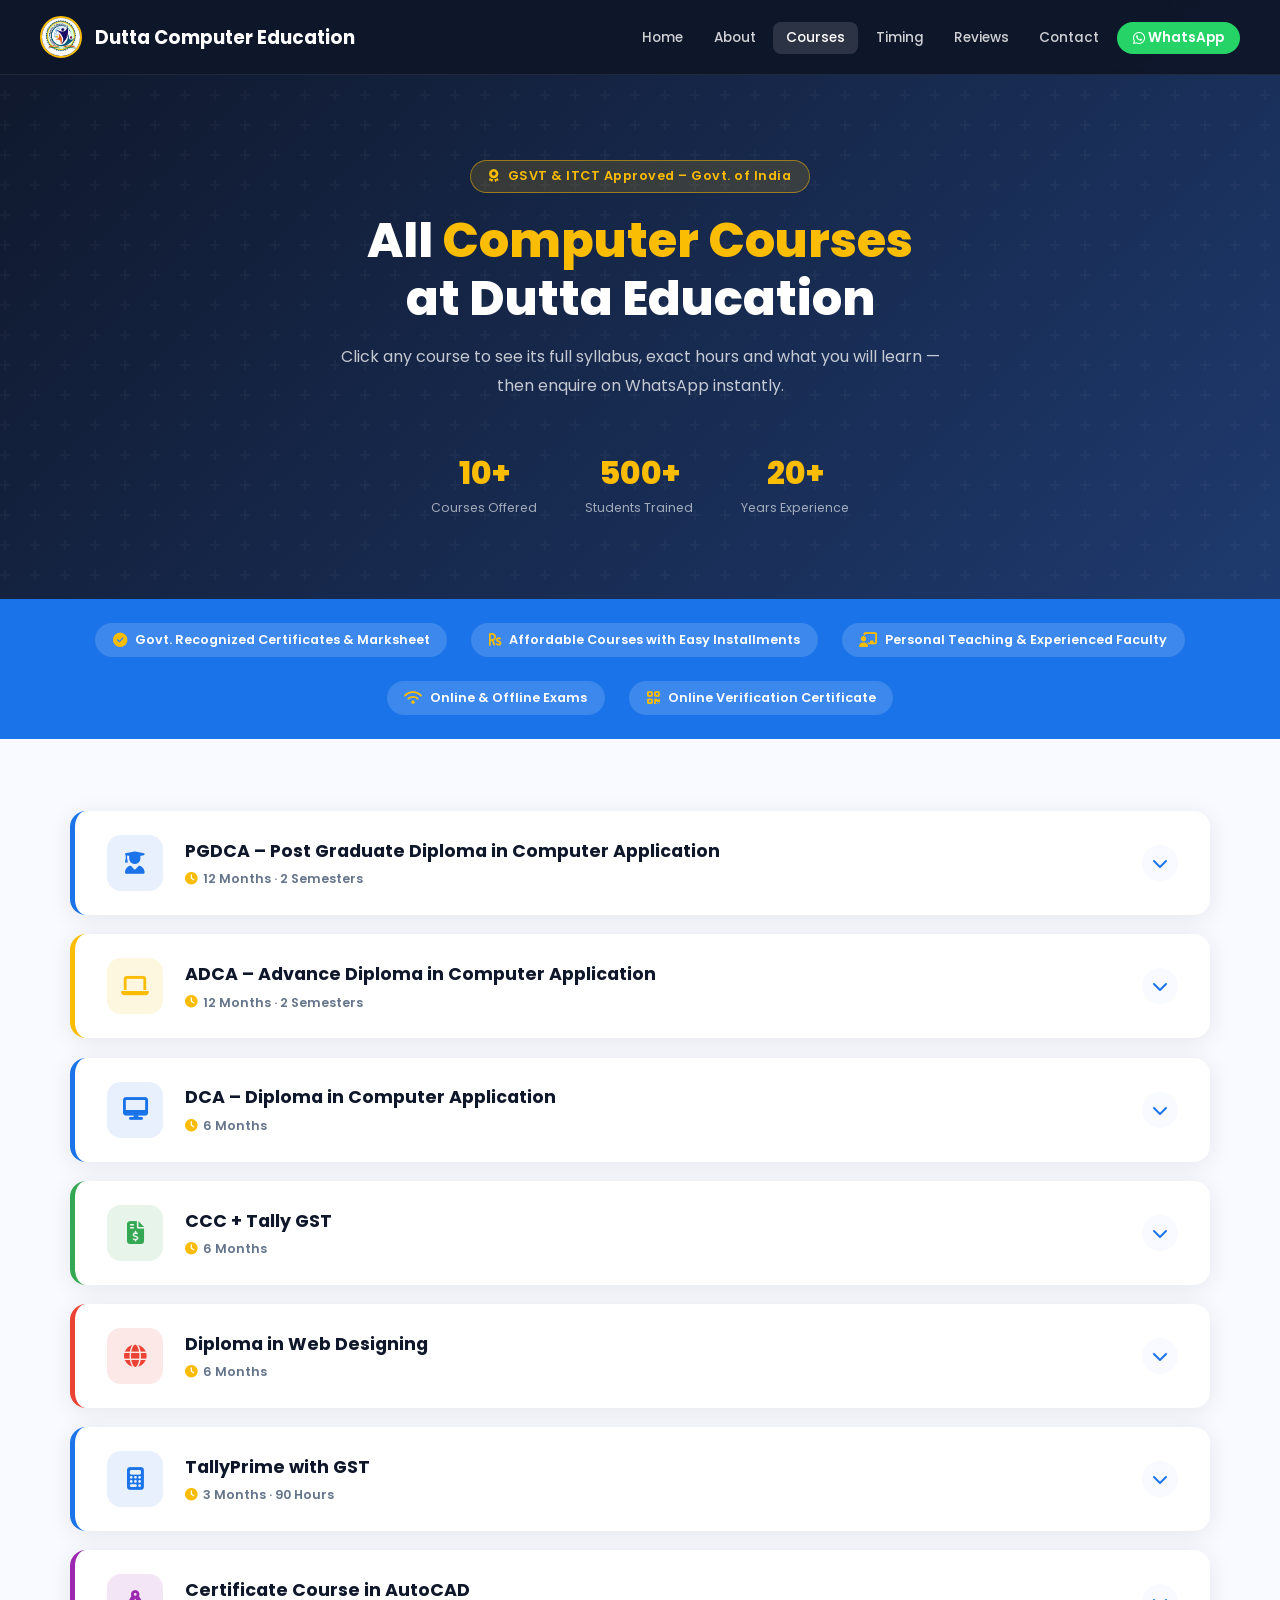
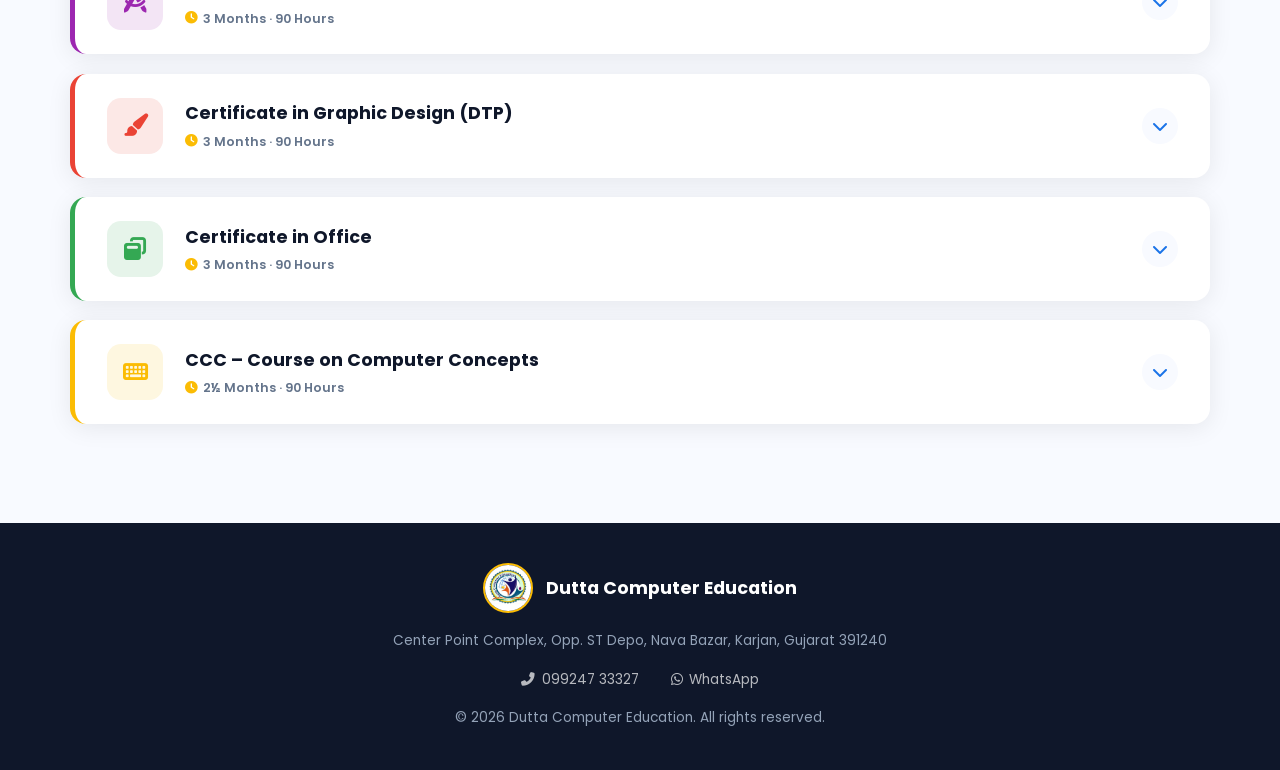
<file: courses.html>
<!DOCTYPE html>
<html lang="en">
<head>
  <meta charset="UTF-8" />
  <meta name="viewport" content="width=device-width, initial-scale=1.0"/>
  <title>Our Courses | Dutta Computer Education – Karjan</title>
  <meta name="description" content="Explore all computer courses at Dutta Computer Education – DCA, PGDCA, ADCA, TallyPrime, Web Designing, AutoCAD, and more. Karjan, Gujarat."/>
  <link rel="stylesheet" href="styles.css" />
  <link href="https://fonts.googleapis.com/css2?family=Poppins:wght@300;400;500;600;700;800&display=swap" rel="stylesheet"/>
  <link rel="stylesheet" href="https://cdnjs.cloudflare.com/ajax/libs/font-awesome/6.5.0/css/all.min.css"/>
  <style>
    /* PAGE HERO */
    .courses-hero {
      padding: 10rem 2.5rem 5rem;
      background: linear-gradient(135deg, var(--dark) 0%, #1e3a6e 100%);
      text-align: center;
      color: #fff;
      position: relative;
      overflow: hidden;
    }
    .courses-hero::before {
      content: '';
      position: absolute; inset: 0;
      background: url("data:image/svg+xml,%3Csvg width='60' height='60' viewBox='0 0 60 60' xmlns='http://www.w3.org/2000/svg'%3E%3Cg fill='none' fill-rule='evenodd'%3E%3Cg fill='%23ffffff' fill-opacity='0.03'%3E%3Cpath d='M36 34v-4h-2v4h-4v2h4v4h2v-4h4v-2h-4zm0-30V0h-2v4h-4v2h4v4h2V6h4V4h-4zM6 34v-4H4v4H0v2h4v4h2v-4h4v-2H6zM6 4V0H4v4H0v2h4v4h2V6h4V4H6z'/%3E%3C/g%3E%3C/g%3E%3C/svg%3E");
    }
    .courses-hero .hero-badge {
      display: inline-flex; align-items: center; gap: 0.5rem;
      background: rgba(251,188,4,0.15); border: 1px solid rgba(251,188,4,0.5);
      color: var(--accent); padding: 0.4rem 1.1rem; border-radius: 50px;
      font-size: 0.8rem; font-weight: 600; margin-bottom: 1.2rem;
    }
    .courses-hero h1 { font-size: 3rem; font-weight: 800; margin-bottom: 1rem; line-height: 1.2; }
    .courses-hero h1 span { color: var(--accent); }
    .courses-hero p { color: rgba(255,255,255,0.75); max-width: 600px; margin: 0 auto; line-height: 1.8; font-size: 1rem; }
    .hero-stats-row { display: flex; justify-content: center; gap: 3rem; margin-top: 3rem; flex-wrap: wrap; }
    .hero-stat span { font-size: 2rem; font-weight: 800; color: var(--accent); display: block; }
    .hero-stat p { font-size: 0.78rem; color: rgba(255,255,255,0.6); }

    /* INSTITUTE HIGHLIGHTS BAR */
    .highlights-bar {
      background: var(--primary);
      padding: 1.5rem 1.5rem;
    }
    .highlights-bar .container {
      display: flex; gap: 1.5rem; flex-wrap: wrap; justify-content: center;
    }
    .hl-pill {
      display: flex; align-items: center; gap: 0.5rem;
      background: rgba(255,255,255,0.15);
      padding: 0.5rem 1.1rem;
      border-radius: 50px;
      color: #fff;
      font-size: 0.8rem;
      font-weight: 600;
    }
    .hl-pill i { color: var(--accent); font-size: 0.9rem; }

    /* COURSES SECTION */
    .all-courses-section { padding: 4.5rem 1.5rem 5rem; background: var(--light); }

    /* ACCORDION CARD */
    .acc-card {
      background: #fff;
      border-radius: var(--radius);
      box-shadow: var(--shadow);
      margin-bottom: 1.2rem;
      overflow: hidden;
      transition: box-shadow 0.3s;
      border-left: 5px solid var(--primary);
    }
    .acc-card:hover { box-shadow: var(--shadow-hover); }

    /* CARD HEADER */
    .acc-header {
      display: flex;
      align-items: center;
      gap: 1.4rem;
      padding: 1.5rem 2rem;
      cursor: pointer;
      user-select: none;
    }
    .acc-icon {
      width: 56px; height: 56px; border-radius: 14px;
      display: flex; align-items: center; justify-content: center;
      flex-shrink: 0;
    }
    .acc-icon i { font-size: 1.4rem; }
    .acc-title { flex-grow: 1; }
    .acc-title h3 { font-size: 1.1rem; font-weight: 700; color: var(--dark); margin-bottom: 0.4rem; }
    .acc-meta { display: flex; gap: 1.2rem; flex-wrap: wrap; }
    .acc-meta span { font-size: 0.78rem; font-weight: 600; display: flex; align-items: center; gap: 0.35rem; color: var(--muted); }
    .acc-meta i { color: var(--accent); }
    .acc-badge {
      background: rgba(26,115,232,0.1); color: var(--primary);
      padding: 0.35rem 1rem; border-radius: 50px;
      font-size: 0.8rem; font-weight: 700; white-space: nowrap; flex-shrink: 0;
    }
    .acc-toggle {
      width: 36px; height: 36px; border-radius: 50%;
      background: var(--light); display: flex; align-items: center; justify-content: center;
      flex-shrink: 0; transition: all 0.3s;
    }
    .acc-toggle i { transition: transform 0.35s; color: var(--primary); }
    .acc-card.open .acc-toggle { background: var(--primary); }
    .acc-card.open .acc-toggle i { transform: rotate(180deg); color: #fff; }

    /* CARD BODY */
    .acc-body { max-height: 0; overflow: hidden; transition: max-height 0.5s cubic-bezier(0.4, 0, 0.2, 1); }
    .acc-body-inner { padding: 0 2rem 2rem; border-top: 1px solid #f0f4ff; }

    /* BODY GRID */
    .acc-body-grid { display: grid; grid-template-columns: 1fr 1fr; gap: 2rem; margin-top: 1.5rem; }
    .acc-col h4 { font-size: 0.78rem; font-weight: 700; text-transform: uppercase; letter-spacing: 1px; color: var(--primary); margin-bottom: 0.9rem; }
    .syllabus-list { list-style: none; }
    .syllabus-list li { font-size: 0.87rem; color: var(--text); margin-bottom: 0.55rem; display: flex; align-items: flex-start; gap: 0.6rem; line-height: 1.5; }
    .syllabus-list li i { color: #34a853; font-size: 0.62rem; margin-top: 0.38rem; flex-shrink: 0; }

    /* HIGHLIGHT PILLS */
    .acc-highlights { display: flex; flex-wrap: wrap; gap: 0.6rem; margin-top: 1.2rem; }
    .highlight-pill {
      background: #f0f4ff; color: var(--primary);
      font-size: 0.74rem; font-weight: 600;
      padding: 0.3rem 0.85rem; border-radius: 50px;
      display: flex; align-items: center; gap: 0.4rem;
    }
    .highlight-pill.green { background: #e6f4ea; color: #2e7d32; }
    .highlight-pill.yellow { background: #fff8e1; color: #b8860b; }

    /* CTA ROW */
    .acc-cta { margin-top: 1.5rem; display: flex; gap: 1rem; flex-wrap: wrap; align-items: center; border-top: 1px solid #f0f4ff; padding-top: 1.2rem; }
    .cert-tag { background: #e6f4ea; color: #2e7d32; font-size: 0.78rem; font-weight: 600; padding: 0.4rem 1rem; border-radius: 50px; display: inline-flex; align-items: center; gap: 0.4rem; }

    /* RESPONSIVE */
    @media (max-width: 768px) {
      .courses-hero h1 { font-size: 2.1rem; }
      .hero-stats-row { gap: 1.5rem; }
      .acc-header { padding: 1.1rem; gap: 0.9rem; }
      .acc-body-inner { padding: 0 1rem 1.5rem; }
      .acc-body-grid { grid-template-columns: 1fr; gap: 1rem; }
      .acc-badge { display: none; }
    }
  </style>
</head>
<body>

  <!-- NAVBAR -->
  <nav class="navbar scrolled" id="navbar">
    <a href="index.html" class="nav-brand">
      <img src="assets/logo.jpg" alt="DCE Logo" class="brand-logo">
      <span>Dutta Computer Education</span>
    </a>
    <ul class="nav-links" id="navLinks">
      <li><a href="index.html">Home</a></li>
      <li><a href="index.html#about">About</a></li>
      <li><a href="courses.html" style="color:#fff; background:rgba(255,255,255,0.12); border-radius:8px;">Courses</a></li>
      <li><a href="index.html#timing">Timing</a></li>
      <li><a href="index.html#reviews">Reviews</a></li>
      <li><a href="index.html#contact">Contact</a></li>
      <li><a href="https://wa.me/919924733327" target="_blank" class="nav-whatsapp"><i class="fab fa-whatsapp"></i> WhatsApp</a></li>
    </ul>
    <div class="hamburger" id="hamburger"><i class="fas fa-bars"></i></div>
  </nav>

  <!-- HERO -->
  <section class="courses-hero">
    <div class="container" style="position:relative; z-index:1;">
      <div class="hero-badge"><i class="fas fa-award"></i> GSVT & ITCT Approved – Govt. of India</div>
      <h1>All <span>Computer Courses</span><br>at Dutta Education</h1>
      <p>Click any course to see its full syllabus, exact hours and what you will learn — then enquire on WhatsApp instantly.</p>
      <div class="hero-stats-row">
        <div class="hero-stat"><span>10+</span><p>Courses Offered</p></div>
        <div class="hero-stat"><span>500+</span><p>Students Trained</p></div>
        <div class="hero-stat"><span>20+</span><p>Years Experience</p></div>
      </div>
    </div>
  </section>

  <!-- INSTITUTE HIGHLIGHTS BAR -->
  <div class="highlights-bar">
    <div class="container">
      <div class="hl-pill"><i class="fas fa-check-circle"></i> Govt. Recognized Certificates & Marksheet</div>
      <div class="hl-pill"><i class="fas fa-rupee-sign"></i> Affordable Courses with Easy Installments</div>
      <div class="hl-pill"><i class="fas fa-chalkboard-teacher"></i> Personal Teaching & Experienced Faculty</div>
      <div class="hl-pill"><i class="fas fa-wifi"></i> Online & Offline Exams</div>
      <div class="hl-pill"><i class="fas fa-qrcode"></i> Online Verification Certificate</div>
    </div>
  </div>

  <!-- ALL COURSES (ACCORDION) -->
  <section class="all-courses-section">
    <div class="container">

      <!-- 1. PGDCA -->
      <div class="acc-card" id="card-pgdca" style="border-left-color:#1a73e8;">
        <div class="acc-header" onclick="toggleCard('card-pgdca')">
          <div class="acc-icon" style="background:#e8f0fe;"><i class="fas fa-user-graduate" style="color:#1a73e8;"></i></div>
          <div class="acc-title">
            <h3>PGDCA – Post Graduate Diploma in Computer Application</h3>
            <div class="acc-meta">
              <span><i class="fas fa-clock"></i> 12 Months · 2 Semesters</span>
            </div>
          </div>
          <div class="acc-toggle"><i class="fas fa-chevron-down"></i></div>
        </div>
        <div class="acc-body">
          <div class="acc-body-inner">
            <div class="acc-body-grid">
              <div class="acc-col">
                <h4>Semester I</h4>
                <ul class="syllabus-list">
                  <li><i class="fas fa-circle"></i> Computer Fundamentals</li>
                  <li><i class="fas fa-circle"></i> Introduction to Operating System</li>
                  <li><i class="fas fa-circle"></i> Accounting Package (TallyPrime)</li>
                  <li><i class="fas fa-circle"></i> Photoshop</li>
                  <li><i class="fas fa-circle"></i> Coral Draw</li>
                  <li><i class="fas fa-circle"></i> Internet</li>
                </ul>
              </div>
              <div class="acc-col">
                <h4>Semester II</h4>
                <ul class="syllabus-list">
                  <li><i class="fas fa-circle"></i> HTML, DHTML</li>
                  <li><i class="fas fa-circle"></i> C/C++ Programming</li>
                  <li><i class="fas fa-circle"></i> JavaScript</li>
                  <li><i class="fas fa-circle"></i> VBScript</li>
                  <li><i class="fas fa-circle"></i> PHP, MySQL, Ajax</li>
                  <li><i class="fas fa-circle"></i> Project Works</li>
                </ul>
              </div>
            </div>
            <div class="acc-highlights">
              <span class="highlight-pill green"><i class="fas fa-certificate"></i> Certificate Provided</span>
              <span class="highlight-pill yellow"><i class="fas fa-rupee-sign"></i> Easy Installment Option</span>
            </div>
            <div class="acc-cta">
              <a href="https://wa.me/919924733327?text=I am interested in PGDCA course. Please share details." target="_blank" class="btn btn-whatsapp"><i class="fab fa-whatsapp"></i> Enquire on WhatsApp</a>
            </div>
          </div>
        </div>
      </div>

      <!-- 2. ADCA -->
      <div class="acc-card" id="card-adca" style="border-left-color:#fbbc04;">
        <div class="acc-header" onclick="toggleCard('card-adca')">
          <div class="acc-icon" style="background:#fef7e0;"><i class="fas fa-laptop" style="color:#fbbc04;"></i></div>
          <div class="acc-title">
            <h3>ADCA – Advance Diploma in Computer Application</h3>
            <div class="acc-meta">
              <span><i class="fas fa-clock"></i> 12 Months · 2 Semesters</span>
            </div>
          </div>
          <div class="acc-toggle"><i class="fas fa-chevron-down"></i></div>
        </div>
        <div class="acc-body">
          <div class="acc-body-inner">
            <div class="acc-body-grid">
              <div class="acc-col">
                <h4>Semester I</h4>
                <ul class="syllabus-list">
                  <li><i class="fas fa-circle"></i> Computer Fundamentals</li>
                  <li><i class="fas fa-circle"></i> Introduction to OS &amp; Shortcuts</li>
                  <li><i class="fas fa-circle"></i> Gujarati &amp; English Typing</li>
                  <li><i class="fas fa-circle"></i> Office (Word, Advance Excel, PowerPoint)</li>
                  <li><i class="fas fa-circle"></i> Accounting Package Inventory</li>
                  <li><i class="fas fa-circle"></i> Tax Deducted at Source (TDS)</li>
                  <li><i class="fas fa-circle"></i> Goods &amp; Service Tax (GST)</li>
                  <li><i class="fas fa-circle"></i> Dealer Excise, TCS, Payroll</li>
                  <li><i class="fas fa-circle"></i> Important Features in TallyPrime</li>
                </ul>
              </div>
              <div class="acc-col">
                <h4>Semester II</h4>
                <ul class="syllabus-list">
                  <li><i class="fas fa-circle"></i> C Programming</li>
                  <li><i class="fas fa-circle"></i> C++ Programming</li>
                  <li><i class="fas fa-circle"></i> HTML</li>
                  <li><i class="fas fa-circle"></i> JavaScript</li>
                  <li><i class="fas fa-circle"></i> PHP</li>
                  <li><i class="fas fa-circle"></i> MySQL</li>
                  <li><i class="fas fa-circle"></i> Project Works</li>
                </ul>
              </div>
            </div>
            <div class="acc-highlights">
              <span class="highlight-pill green"><i class="fas fa-certificate"></i> Certificate Provided</span>
              <span class="highlight-pill yellow"><i class="fas fa-rupee-sign"></i> Easy Installment Option</span>
            </div>
            <div class="acc-cta">
              <a href="https://wa.me/919924733327?text=I am interested in ADCA course. Please share details." target="_blank" class="btn btn-whatsapp"><i class="fab fa-whatsapp"></i> Enquire on WhatsApp</a>
            </div>
          </div>
        </div>
      </div>

      <!-- 3. DCA -->
      <div class="acc-card" id="card-dca" style="border-left-color:#1a73e8;">
        <div class="acc-header" onclick="toggleCard('card-dca')">
          <div class="acc-icon" style="background:#e8f0fe;"><i class="fas fa-desktop" style="color:#1a73e8;"></i></div>
          <div class="acc-title">
            <h3>DCA – Diploma in Computer Application</h3>
            <div class="acc-meta">
              <span><i class="fas fa-clock"></i> 6 Months</span>
            </div>
          </div>
          <div class="acc-toggle"><i class="fas fa-chevron-down"></i></div>
        </div>
        <div class="acc-body">
          <div class="acc-body-inner">
            <div class="acc-body-grid">
              <div class="acc-col">
                <h4>Foundation Topics</h4>
                <ul class="syllabus-list">
                  <li><i class="fas fa-circle"></i> Computer Fundamentals</li>
                  <li><i class="fas fa-circle"></i> Introduction to Operating System</li>
                  <li><i class="fas fa-circle"></i> Gujarati &amp; English Typing</li>
                  <li><i class="fas fa-circle"></i> Office (Word, Excel, PowerPoint)</li>
                  <li><i class="fas fa-circle"></i> TallyPrime + GST</li>
                  <li><i class="fas fa-circle"></i> TDS, TCS Interest Calculation</li>
                </ul>
              </div>
              <div class="acc-col">
                <h4>Advanced Topics</h4>
                <ul class="syllabus-list">
                  <li><i class="fas fa-circle"></i> Price List, Payroll</li>
                  <li><i class="fas fa-circle"></i> Photoshop</li>
                  <li><i class="fas fa-circle"></i> Corel Draw</li>
                  <li><i class="fas fa-circle"></i> Basic Concept of Hardware Maintenance</li>
                  <li><i class="fas fa-circle"></i> Internet</li>
                </ul>
              </div>
            </div>
            <div class="acc-highlights">
              <span class="highlight-pill green"><i class="fas fa-certificate"></i> Certificate Provided</span>
              <span class="highlight-pill yellow"><i class="fas fa-rupee-sign"></i> Easy Installment Option</span>
            </div>
            <div class="acc-cta">
              <a href="https://wa.me/919924733327?text=I am interested in DCA course. Please share details." target="_blank" class="btn btn-whatsapp"><i class="fab fa-whatsapp"></i> Enquire on WhatsApp</a>
            </div>
          </div>
        </div>
      </div>

      <!-- 4. CCC + Tally GST -->
      <div class="acc-card" id="card-ccc-tally" style="border-left-color:#34a853;">
        <div class="acc-header" onclick="toggleCard('card-ccc-tally')">
          <div class="acc-icon" style="background:#e6f4ea;"><i class="fas fa-file-invoice-dollar" style="color:#34a853;"></i></div>
          <div class="acc-title">
            <h3>CCC + Tally GST</h3>
            <div class="acc-meta">
              <span><i class="fas fa-clock"></i> 6 Months</span>
            </div>
          </div>
          <div class="acc-toggle"><i class="fas fa-chevron-down"></i></div>
        </div>
        <div class="acc-body">
          <div class="acc-body-inner">
            <div class="acc-body-grid">
              <div class="acc-col">
                <h4>Office &amp; Basics</h4>
                <ul class="syllabus-list">
                  <li><i class="fas fa-circle"></i> Computer Fundamentals</li>
                  <li><i class="fas fa-circle"></i> Introduction to OS &amp; Shortcuts</li>
                  <li><i class="fas fa-circle"></i> Gujarati &amp; English Typing</li>
                  <li><i class="fas fa-circle"></i> Office (Word, Advance Excel, PowerPoint)</li>
                  <li><i class="fas fa-circle"></i> Accounting Package Inventory</li>
                </ul>
              </div>
              <div class="acc-col">
                <h4>Tally &amp; Taxation</h4>
                <ul class="syllabus-list">
                  <li><i class="fas fa-circle"></i> Tax Deducted at Source (TDS)</li>
                  <li><i class="fas fa-circle"></i> Goods &amp; Service Tax (GST)</li>
                  <li><i class="fas fa-circle"></i> Dealer Excise</li>
                  <li><i class="fas fa-circle"></i> TCS, Payroll, Price List</li>
                  <li><i class="fas fa-circle"></i> Interest Calculation</li>
                  <li><i class="fas fa-circle"></i> Important Features in TallyPrime</li>
                </ul>
              </div>
            </div>
            <div class="acc-highlights">
              <span class="highlight-pill green"><i class="fas fa-briefcase"></i> 100% Placement Assistance</span>
              <span class="highlight-pill green"><i class="fas fa-certificate"></i> Certificate Provided</span>
              <span class="highlight-pill yellow"><i class="fas fa-rupee-sign"></i> Easy Installment Option</span>
            </div>
            <div class="acc-cta">
              <a href="https://wa.me/919924733327?text=I am interested in CCC+Tally GST course. Please share details." target="_blank" class="btn btn-whatsapp"><i class="fab fa-whatsapp"></i> Enquire on WhatsApp</a>
            </div>
          </div>
        </div>
      </div>

      <!-- 5. Web Designing -->
      <div class="acc-card" id="card-web" style="border-left-color:#ea4335;">
        <div class="acc-header" onclick="toggleCard('card-web')">
          <div class="acc-icon" style="background:#fce8e6;"><i class="fas fa-globe" style="color:#ea4335;"></i></div>
          <div class="acc-title">
            <h3>Diploma in Web Designing</h3>
            <div class="acc-meta">
              <span><i class="fas fa-clock"></i> 6 Months</span>
            </div>
          </div>
          <div class="acc-toggle"><i class="fas fa-chevron-down"></i></div>
        </div>
        <div class="acc-body">
          <div class="acc-body-inner">
            <div class="acc-body-grid">
              <div class="acc-col">
                <h4>Foundation &amp; Frontend</h4>
                <ul class="syllabus-list">
                  <li><i class="fas fa-circle"></i> Computer Fundamentals</li>
                  <li><i class="fas fa-circle"></i> Introduction to Operating System</li>
                  <li><i class="fas fa-circle"></i> HTML, CSS</li>
                  <li><i class="fas fa-circle"></i> JavaScript</li>
                  <li><i class="fas fa-circle"></i> Bootstrap</li>
                </ul>
              </div>
              <div class="acc-col">
                <h4>Backend &amp; Projects</h4>
                <ul class="syllabus-list">
                  <li><i class="fas fa-circle"></i> PHP</li>
                  <li><i class="fas fa-circle"></i> MySQL</li>
                  <li><i class="fas fa-circle"></i> Ajax</li>
                  <li><i class="fas fa-circle"></i> Real-World Project Works</li>
                </ul>
              </div>
            </div>
            <div class="acc-highlights">
              <span class="highlight-pill green"><i class="fas fa-certificate"></i> Certificate Provided</span>
              <span class="highlight-pill yellow"><i class="fas fa-rupee-sign"></i> Easy Installment Option</span>
            </div>
            <div class="acc-cta">
              <a href="https://wa.me/919924733327?text=I am interested in Web Designing course. Please share details." target="_blank" class="btn btn-whatsapp"><i class="fab fa-whatsapp"></i> Enquire on WhatsApp</a>
            </div>
          </div>
        </div>
      </div>

      <!-- 6. TallyPrime with GST -->
      <div class="acc-card" id="card-tally" style="border-left-color:#1a73e8;">
        <div class="acc-header" onclick="toggleCard('card-tally')">
          <div class="acc-icon" style="background:#e8f0fe;"><i class="fas fa-calculator" style="color:#1a73e8;"></i></div>
          <div class="acc-title">
            <h3>TallyPrime with GST</h3>
            <div class="acc-meta">
              <span><i class="fas fa-clock"></i> 3 Months · 90 Hours</span>
            </div>
          </div>
          <div class="acc-toggle"><i class="fas fa-chevron-down"></i></div>
        </div>
        <div class="acc-body">
          <div class="acc-body-inner">
            <div class="acc-body-grid">
              <div class="acc-col">
                <h4>Core Accounting</h4>
                <ul class="syllabus-list">
                  <li><i class="fas fa-circle"></i> Basics of Accounting</li>
                  <li><i class="fas fa-circle"></i> Introduction to Tally</li>
                  <li><i class="fas fa-circle"></i> Creation &amp; Customization of Company</li>
                  <li><i class="fas fa-circle"></i> Accounting Master &amp; Inventory Control</li>
                  <li><i class="fas fa-circle"></i> Voucher Entry</li>
                </ul>
              </div>
              <div class="acc-col">
                <h4>Taxation &amp; Reports</h4>
                <ul class="syllabus-list">
                  <li><i class="fas fa-circle"></i> TDS, TCS Interest Calculation</li>
                  <li><i class="fas fa-circle"></i> Price List, GST</li>
                  <li><i class="fas fa-circle"></i> Financial &amp; Trading Reports</li>
                  <li><i class="fas fa-circle"></i> Manufacturing &amp; MIS Reporting</li>
                </ul>
              </div>
            </div>
            <div class="acc-highlights">
              <span class="highlight-pill green"><i class="fas fa-certificate"></i> Certificate Provided</span>
              <span class="highlight-pill"><i class="fas fa-star"></i> Best Knowledge of Accounting</span>
              <span class="highlight-pill yellow"><i class="fas fa-rupee-sign"></i> Easy Installment Option</span>
            </div>
            <div class="acc-cta">
              <a href="https://wa.me/919924733327?text=I am interested in TallyPrime with GST course. Please share details." target="_blank" class="btn btn-whatsapp"><i class="fab fa-whatsapp"></i> Enquire on WhatsApp</a>
            </div>
          </div>
        </div>
      </div>

      <!-- 7. AutoCAD -->
      <div class="acc-card" id="card-cad" style="border-left-color:#9c27b0;">
        <div class="acc-header" onclick="toggleCard('card-cad')">
          <div class="acc-icon" style="background:#f3e5f5;"><i class="fas fa-drafting-compass" style="color:#9c27b0;"></i></div>
          <div class="acc-title">
            <h3>Certificate Course in AutoCAD</h3>
            <div class="acc-meta">
              <span><i class="fas fa-clock"></i> 3 Months · 90 Hours</span>
            </div>
          </div>
          <div class="acc-toggle"><i class="fas fa-chevron-down"></i></div>
        </div>
        <div class="acc-body">
          <div class="acc-body-inner">
            <div class="acc-body-grid">
              <div class="acc-col">
                <h4>Syllabus</h4>
                <ul class="syllabus-list">
                  <li><i class="fas fa-circle"></i> Introduction to CAD</li>
                  <li><i class="fas fa-circle"></i> Draw and Modify Commands</li>
                  <li><i class="fas fa-circle"></i> Text Command, Layers, Blocks</li>
                  <li><i class="fas fa-circle"></i> Isometric Views</li>
                  <li><i class="fas fa-circle"></i> Introduction to 3D Interface</li>
                  <li><i class="fas fa-circle"></i> Project Work</li>
                </ul>
              </div>
              <div class="acc-col">
                <h4>Who Is This For?</h4>
                <ul class="syllabus-list">
                  <li><i class="fas fa-circle"></i> Civil Engineers &amp; Architects</li>
                  <li><i class="fas fa-circle"></i> Mechanical / Electrical Designers</li>
                  <li><i class="fas fa-circle"></i> Anyone in Construction or Technical Drawing</li>
                </ul>
              </div>
            </div>
            <div class="acc-highlights">
              <span class="highlight-pill green"><i class="fas fa-certificate"></i> Certificate Provided</span>
              <span class="highlight-pill yellow"><i class="fas fa-rupee-sign"></i> Easy Installment Option</span>
            </div>
            <div class="acc-cta">
              <a href="https://wa.me/919924733327?text=I am interested in AutoCAD course. Please share details." target="_blank" class="btn btn-whatsapp"><i class="fab fa-whatsapp"></i> Enquire on WhatsApp</a>
            </div>
          </div>
        </div>
      </div>

      <!-- 8. Graphic Design (DTP) -->
      <div class="acc-card" id="card-dtp" style="border-left-color:#ea4335;">
        <div class="acc-header" onclick="toggleCard('card-dtp')">
          <div class="acc-icon" style="background:#fce8e6;"><i class="fas fa-paint-brush" style="color:#ea4335;"></i></div>
          <div class="acc-title">
            <h3>Certificate in Graphic Design (DTP)</h3>
            <div class="acc-meta">
              <span><i class="fas fa-clock"></i> 3 Months · 90 Hours</span>
            </div>
          </div>
          <div class="acc-toggle"><i class="fas fa-chevron-down"></i></div>
        </div>
        <div class="acc-body">
          <div class="acc-body-inner">
            <div class="acc-body-grid">
              <div class="acc-col">
                <h4>Syllabus</h4>
                <ul class="syllabus-list">
                  <li><i class="fas fa-circle"></i> Computer Fundamentals</li>
                  <li><i class="fas fa-circle"></i> Introduction to Operating System</li>
                  <li><i class="fas fa-circle"></i> Gujarati &amp; English Typing</li>
                  <li><i class="fas fa-circle"></i> Photoshop</li>
                  <li><i class="fas fa-circle"></i> Corel Draw</li>
                  <li><i class="fas fa-circle"></i> Internet</li>
                </ul>
              </div>
              <div class="acc-col">
                <h4>Design Projects</h4>
                <ul class="syllabus-list">
                  <li><i class="fas fa-circle"></i> Logo Design</li>
                  <li><i class="fas fa-circle"></i> Visiting Card Design</li>
                  <li><i class="fas fa-circle"></i> Banner Design</li>
                  <li><i class="fas fa-circle"></i> General Print Layouts</li>
                </ul>
              </div>
            </div>
            <div class="acc-highlights">
              <span class="highlight-pill green"><i class="fas fa-certificate"></i> Certificate Provided</span>
              <span class="highlight-pill yellow"><i class="fas fa-rupee-sign"></i> Easy Installment Option</span>
            </div>
            <div class="acc-cta">
              <a href="https://wa.me/919924733327?text=I am interested in Graphic Design DTP course. Please share details." target="_blank" class="btn btn-whatsapp"><i class="fab fa-whatsapp"></i> Enquire on WhatsApp</a>
            </div>
          </div>
        </div>
      </div>

      <!-- 9. Certificate in Office -->
      <div class="acc-card" id="card-office" style="border-left-color:#34a853;">
        <div class="acc-header" onclick="toggleCard('card-office')">
          <div class="acc-icon" style="background:#e6f4ea;"><i class="fas fa-window-restore" style="color:#34a853;"></i></div>
          <div class="acc-title">
            <h3>Certificate in Office</h3>
            <div class="acc-meta">
              <span><i class="fas fa-clock"></i> 3 Months · 90 Hours</span>
            </div>
          </div>
          <div class="acc-toggle"><i class="fas fa-chevron-down"></i></div>
        </div>
        <div class="acc-body">
          <div class="acc-body-inner">
            <div class="acc-body-grid">
              <div class="acc-col">
                <h4>Syllabus</h4>
                <ul class="syllabus-list">
                  <li><i class="fas fa-circle"></i> Computer Fundamentals</li>
                  <li><i class="fas fa-circle"></i> Introduction to Operating System</li>
                  <li><i class="fas fa-circle"></i> Gujarati &amp; English Typing</li>
                  <li><i class="fas fa-circle"></i> MS Word</li>
                  <li><i class="fas fa-circle"></i> MS Excel</li>
                  <li><i class="fas fa-circle"></i> MS PowerPoint</li>
                  <li><i class="fas fa-circle"></i> Introduction to Internet &amp; Multimedia</li>
                </ul>
              </div>
              <div class="acc-col">
                <h4>Ideal For</h4>
                <ul class="syllabus-list">
                  <li><i class="fas fa-circle"></i> Office Staff &amp; Data Entry Operators</li>
                  <li><i class="fas fa-circle"></i> Students Wanting Basic Computer Skills</li>
                  <li><i class="fas fa-circle"></i> Government Job Applicants</li>
                </ul>
              </div>
            </div>
            <div class="acc-highlights">
              <span class="highlight-pill green"><i class="fas fa-certificate"></i> Certificate Provided</span>
              <span class="highlight-pill yellow"><i class="fas fa-rupee-sign"></i> Easy Installment Option</span>
            </div>
            <div class="acc-cta">
              <a href="https://wa.me/919924733327?text=I am interested in Certificate in Office course. Please share details." target="_blank" class="btn btn-whatsapp"><i class="fab fa-whatsapp"></i> Enquire on WhatsApp</a>
            </div>
          </div>
        </div>
      </div>

      <!-- 10. CCC -->
      <div class="acc-card" id="card-ccc" style="border-left-color:#fbbc04;">
        <div class="acc-header" onclick="toggleCard('card-ccc')">
          <div class="acc-icon" style="background:#fef7e0;"><i class="fas fa-keyboard" style="color:#fbbc04;"></i></div>
          <div class="acc-title">
            <h3>CCC – Course on Computer Concepts</h3>
            <div class="acc-meta">
              <span><i class="fas fa-clock"></i> 2½ Months · 90 Hours</span>
            </div>
          </div>
          <div class="acc-toggle"><i class="fas fa-chevron-down"></i></div>
        </div>
        <div class="acc-body">
          <div class="acc-body-inner">
            <div class="acc-body-grid">
              <div class="acc-col">
                <h4>Syllabus</h4>
                <ul class="syllabus-list">
                  <li><i class="fas fa-circle"></i> Computer Fundamentals</li>
                  <li><i class="fas fa-circle"></i> Introduction to Operating System</li>
                  <li><i class="fas fa-circle"></i> Gujarati &amp; English Typing</li>
                  <li><i class="fas fa-circle"></i> Accessories &amp; Properties</li>
                  <li><i class="fas fa-circle"></i> Notepad, WordPad, Paint</li>
                  <li><i class="fas fa-circle"></i> MS Office Word 2016</li>
                  <li><i class="fas fa-circle"></i> MS Office Excel 2016</li>
                  <li><i class="fas fa-circle"></i> MS Office Power Point 2016</li>
                  <li><i class="fas fa-circle"></i> Introduction to Internet &amp; Data Entry</li>
                </ul>
              </div>
              <div class="acc-col">
                <h4>Recognition &amp; Benefits</h4>
                <ul class="syllabus-list">
                  <li><i class="fas fa-circle"></i> Govt. of India recognized (Gujarat &amp; Central Govt.)</li>
                  <li><i class="fas fa-circle"></i> Valid for all government recruitment exams</li>
                  <li><i class="fas fa-circle"></i> Online &amp; Offline Exam Available</li>
                  <li><i class="fas fa-circle"></i> Online Certificate Verification</li>
                </ul>
              </div>
            </div>
            <div class="acc-highlights">
              <span class="highlight-pill green"><i class="fas fa-flag"></i> All India Valid Certificate</span>
              <span class="highlight-pill"><i class="fas fa-check-circle"></i> Govt. of India Approved</span>
              <span class="highlight-pill yellow"><i class="fas fa-rupee-sign"></i> Easy Installment Option</span>
            </div>
            <div class="acc-cta">
              <a href="https://wa.me/919924733327?text=I am interested in CCC course. Please share details." target="_blank" class="btn btn-whatsapp"><i class="fab fa-whatsapp"></i> Enquire on WhatsApp</a>
            </div>
          </div>
        </div>
      </div>

    </div><!-- end container -->
  </section>

  <!-- FOOTER -->
  <footer class="footer">
    <div class="footer-inner">
      <div class="footer-brand">
        <img src="assets/logo.jpg" alt="DCE Logo" class="footer-logo">
        <span>Dutta Computer Education</span>
      </div>
      <p>Center Point Complex, Opp. ST Depo, Nava Bazar, Karjan, Gujarat 391240</p>
      <div class="footer-links">
        <a href="tel:09924733327"><i class="fas fa-phone-alt"></i> 099247 33327</a>
        <a href="https://wa.me/919924733327" target="_blank"><i class="fab fa-whatsapp"></i> WhatsApp</a>
      </div>
      <p style="color: #94a3b8; font-size: 0.85rem; margin-top: 1rem;">&copy; <span class="auto-year"></span> Dutta Computer Education. All rights reserved.</p>
    </div>
  </footer>

  <!-- Floating WhatsApp -->
  <a href="https://wa.me/919924733327" target="_blank" class="float-wa" title="Chat on WhatsApp">
    <i class="fab fa-whatsapp"></i>
  </a>

  <script>
    // Auto-update year
    document.querySelectorAll('.auto-year').forEach(el => {
      el.textContent = new Date().getFullYear();
    });

    // Hamburger
    document.getElementById('hamburger').addEventListener('click', () => {
      document.getElementById('navLinks').classList.toggle('open');
    });

    // Accordion — clicking a card expands it; clicking again or another closes it
    function toggleCard(id) {
      const card = document.getElementById(id);
      const body = card.querySelector('.acc-body');
      const isOpen = card.classList.contains('open');

      // Close all
      document.querySelectorAll('.acc-card').forEach(c => {
        c.classList.remove('open');
        c.querySelector('.acc-body').style.maxHeight = null;
      });

      // If was closed → open it
      if (!isOpen) {
        card.classList.add('open');
        body.style.maxHeight = body.scrollHeight + 'px';
        // Smooth scroll into view
        setTimeout(() => card.scrollIntoView({ behavior: 'smooth', block: 'nearest' }), 100);
      }
    }
  </script>
</body>
</html>
</file>
<file: styles.css>
*, *::before, *::after { box-sizing: border-box; margin: 0; padding: 0; }

:root {
  --primary: #1a73e8;
  --primary-dark: #1558b0;
  --accent: #fbbc04;
  --dark: #0f172a;
  --dark2: #1e293b;
  --light: #f8faff;
  --text: #334155;
  --muted: #64748b;
  --card-bg: #ffffff;
  --shadow: 0 4px 24px rgba(0,0,0,0.08);
  --shadow-hover: 0 12px 40px rgba(26,115,232,0.18);
  --radius: 16px;
}

html { scroll-behavior: smooth; }
body { font-family: 'Poppins', sans-serif; color: var(--text); background: var(--light); overflow-x: hidden; }

/* NAVBAR */
.navbar {
  position: fixed; top: 0; left: 0; right: 0; z-index: 1000;
  display: flex; align-items: center; justify-content: space-between;
  padding: 1rem 2.5rem;
  background: rgba(15,23,42,0.6);
  backdrop-filter: blur(14px);
  -webkit-backdrop-filter: blur(14px);
  border-bottom: 1px solid rgba(255,255,255,0.08);
  transition: background 0.3s;
}
.navbar.scrolled { background: rgba(15,23,42,0.97); }
.nav-brand { display: flex; align-items: center; gap: 0.8rem; color: #fff; font-size: 1.15rem; font-weight: 700; text-decoration: none; }
.brand-logo { width: 42px; height: 42px; border-radius: 50%; object-fit: cover; border: 2px solid var(--accent); }
.nav-brand i { color: var(--accent); font-size: 1.4rem; }
.nav-links { list-style: none; display: flex; align-items: center; gap: 0.3rem; }
.nav-links a { color: rgba(255,255,255,0.8); text-decoration: none; font-size: 0.85rem; font-weight: 500; padding: 0.4rem 0.8rem; border-radius: 8px; transition: all 0.2s; }
.nav-links a:hover { color: #fff; background: rgba(255,255,255,0.1); }
.nav-whatsapp { background: #25d366 !important; color: #fff !important; padding: 0.4rem 1rem !important; border-radius: 50px !important; font-weight: 600 !important; }
.nav-whatsapp:hover { background: #1ebe5d !important; transform: translateY(-1px); }
.hamburger { display: none; color: #fff; font-size: 1.4rem; cursor: pointer; }

/* HERO */
.hero {
  min-height: 100vh;
  position: relative;
  display: flex; align-items: center;
  padding: 6rem 2.5rem 4rem;
  background: url('assets/hero-bg.jpg') center/cover no-repeat;
  color: #fff;
}
.hero-overlay {
  position: absolute; inset: 0;
  background: linear-gradient(120deg, rgba(10,20,50,0.88) 55%, rgba(26,115,232,0.55) 100%);
}
.hero-content { position: relative; z-index: 1; max-width: 680px; }
.hero-badge {
  display: inline-flex; align-items: center; gap: 0.5rem;
  background: rgba(251,188,4,0.15); border: 1px solid rgba(251,188,4,0.5);
  color: var(--accent); padding: 0.4rem 1rem; border-radius: 50px;
  font-size: 0.8rem; font-weight: 600; letter-spacing: 0.5px;
  margin-bottom: 1.2rem;
}
.hero-content h1 { font-size: 3.2rem; font-weight: 800; line-height: 1.15; margin-bottom: 1.2rem; }
.hero-content h1 span { color: var(--accent); }
.hero-content p { font-size: 1.05rem; color: rgba(255,255,255,0.78); margin-bottom: 2rem; line-height: 1.8; max-width: 540px; }
.hero-btns { display: flex; gap: 1rem; flex-wrap: wrap; margin-bottom: 3rem; }
.btn { display: inline-flex; align-items: center; gap: 0.5rem; padding: 0.85rem 1.8rem; border-radius: 50px; font-weight: 600; text-decoration: none; font-size: 0.95rem; transition: all 0.3s; }
.btn-primary { background: var(--primary); color: #fff; box-shadow: 0 4px 20px rgba(26,115,232,0.4); }
.btn-primary:hover { background: var(--primary-dark); transform: translateY(-3px); box-shadow: 0 8px 30px rgba(26,115,232,0.5); }
.btn-whatsapp { background: #25d366; color: #fff; box-shadow: 0 4px 20px rgba(37,211,102,0.4); }
.btn-whatsapp:hover { background: #1ebe5d; transform: translateY(-3px); }
.hero-stats { display: flex; align-items: center; gap: 2rem; }
.stat span { font-size: 2rem; font-weight: 800; color: var(--accent); display: block; }
.stat p { font-size: 0.8rem; color: rgba(255,255,255,0.6); }
.stat-divider { width: 1px; height: 40px; background: rgba(255,255,255,0.2); }

/* MARQUEE */
.marquee-bar { background: var(--primary); padding: 0.75rem 0; overflow: hidden; }
.marquee-track {
  display: flex; gap: 3rem; white-space: nowrap;
  animation: marquee 25s linear infinite;
}
.marquee-track span { color: #fff; font-size: 0.85rem; font-weight: 500; }
.marquee-track span i { margin-right: 0.4rem; color: var(--accent); }
@keyframes marquee { from { transform: translateX(0); } to { transform: translateX(-50%); } }

/* SECTIONS */
.section { padding: 5.5rem 1.5rem; }
.container { max-width: 1140px; margin: 0 auto; }
.section-header { text-align: center; margin-bottom: 3.5rem; }
.section-sub { font-size: 0.78rem; font-weight: 700; letter-spacing: 2px; color: var(--primary); text-transform: uppercase; margin-bottom: 0.5rem; }
.section-title { font-size: 2.1rem; font-weight: 800; color: var(--dark); }
.section-title::after { content: ''; display: block; width: 50px; height: 4px; background: var(--accent); margin: 0.8rem auto 0; border-radius: 2px; }

/* ABOUT */
.about { background: #fff; }
.about-grid { display: grid; grid-template-columns: 1fr 1fr; gap: 4rem; align-items: center; }
.about-image-wrap { position: relative; border-radius: 20px; overflow: visible; }
.about-image-wrap img { width: 100%; border-radius: 20px; display: block; box-shadow: 0 20px 60px rgba(0,0,0,0.15); }
.about-image-badge {
  position: absolute; bottom: 20px; left: 20px;
  background: var(--primary); color: #fff;
  padding: 0.7rem 1.2rem; border-radius: 12px;
  font-size: 0.83rem; font-weight: 700;
  box-shadow: 0 8px 24px rgba(26,115,232,0.4);
  backdrop-filter: blur(4px);
}
.about-image-badge i { color: var(--accent); margin-right: 0.4rem; }
.about-features { display: flex; flex-direction: column; gap: 1.5rem; }
.feature-item { display: flex; align-items: flex-start; gap: 1.2rem; padding: 1.3rem; background: var(--light); border-radius: 14px; transition: box-shadow 0.3s; }
.feature-item:hover { box-shadow: var(--shadow-hover); }
.feature-icon { min-width: 48px; height: 48px; background: var(--primary); border-radius: 12px; display: flex; align-items: center; justify-content: center; }
.feature-icon i { color: #fff; font-size: 1.2rem; }
.feature-item h3 { font-size: 1rem; font-weight: 700; margin-bottom: 0.3rem; color: var(--dark); }
.feature-item p { font-size: 0.88rem; color: var(--muted); line-height: 1.6; }

/* COURSES */
.courses { background: var(--light); }
.courses-grid { display: grid; grid-template-columns: repeat(auto-fit, minmax(260px, 1fr)); gap: 1.5rem; }
.course-card {
  background: #fff; border-radius: var(--radius); padding: 2rem;
  box-shadow: var(--shadow); transition: all 0.3s; cursor: default;
  border-bottom: 3px solid transparent;
  display: flex; flex-direction: column;
}
.course-card:hover { transform: translateY(-8px); box-shadow: var(--shadow-hover); border-bottom-color: var(--primary); }
.course-icon { width: 60px; height: 60px; border-radius: 14px; display: flex; align-items: center; justify-content: center; margin-bottom: 1.2rem; }
.course-icon i { font-size: 1.6rem; }
.course-card h3 { font-size: 0.95rem; font-weight: 700; margin-bottom: 0.5rem; color: var(--dark); min-height: 3rem; }
.course-card p { font-size: 0.85rem; color: var(--muted); line-height: 1.6; margin-bottom: 1.2rem; flex-grow: 1; }
.course-info-meta { display: flex; gap: 1rem; margin-bottom: 1rem; padding-bottom: 1rem; border-bottom: 1px dashed rgba(0,0,0,0.08); margin-top: auto; }
.course-info-meta span { font-size: 0.78rem; font-weight: 600; color: var(--primary); display: flex; align-items: center; gap: 0.35rem; }
.course-info-meta i { font-size: 0.9rem; color: var(--accent); }
.course-tag { display: inline-flex; align-items: center; gap: 0.35rem; background: #e6f4ea; color: #2e7d32; font-size: 0.72rem; font-weight: 600; padding: 0.25rem 0.8rem; border-radius: 50px; margin-top: 0.4rem; margin-right: 0.4rem; }
.section-footer { text-align: center; margin-top: 3.5rem; }
.btn-secondary { background: rgba(26,115,232,0.1); color: var(--primary); border: 1px solid var(--primary); }
.btn-secondary:hover { background: var(--primary); color: #fff; transform: translateY(-3px); }

/* TIMING */
.timing { background: var(--dark2); color: #fff; }
.timing .section-title { color: #fff; }
.timing .section-sub { color: var(--accent); }
.timing-wrapper { display: grid; grid-template-columns: 1fr 1fr; gap: 3rem; align-items: center; }
.timing-info { display: flex; flex-direction: column; gap: 1.5rem; }
.timing-highlight { display: flex; align-items: center; gap: 1.5rem; background: rgba(255,255,255,0.06); border: 1px solid rgba(255,255,255,0.1); padding: 1.8rem; border-radius: 16px; }
.timing-highlight i { font-size: 2.5rem; color: var(--accent); }
.timing-highlight h3 { font-size: 1.1rem; font-weight: 700; margin-bottom: 0.2rem; }
.timing-highlight p { font-size: 0.85rem; color: rgba(255,255,255,0.6); }
.timing-highlight strong { color: var(--accent); font-size: 1rem; }
.closed-highlight i { color: #94a3b8; }
.closed-highlight strong { color: #94a3b8; }
.timing-table-wrap { background: rgba(255,255,255,0.04); border-radius: 16px; overflow: hidden; border: 1px solid rgba(255,255,255,0.08); }
.timing-table { width: 100%; border-collapse: collapse; }
.timing-table thead { background: var(--primary); }
.timing-table th { padding: 1rem 1.5rem; text-align: left; font-size: 0.85rem; font-weight: 600; color: #fff; }
.timing-table td { padding: 0.9rem 1.5rem; font-size: 0.9rem; color: rgba(255,255,255,0.8); border-bottom: 1px solid rgba(255,255,255,0.06); }
.timing-table tbody tr:hover { background: rgba(255,255,255,0.05); }
td.open { color: #4ade80; font-weight: 600; }
td.open i { font-size: 0.6rem; margin-right: 0.5rem; }
td.closed { color: #f87171; font-weight: 600; }
td.closed i { font-size: 0.6rem; margin-right: 0.5rem; }

/* REVIEWS */
.reviews { background: var(--light); }
.overall-rating { display: flex; align-items: center; justify-content: center; gap: 1rem; margin-top: 1rem; }
.rating-number { font-size: 3.5rem; font-weight: 800; color: var(--dark); line-height: 1; }
.overall-rating .stars { color: var(--accent); font-size: 1.2rem; margin-bottom: 0.2rem; }
.overall-rating p { font-size: 0.82rem; color: var(--muted); }
.reviews-grid { display: grid; grid-template-columns: repeat(auto-fit, minmax(280px, 1fr)); gap: 1.5rem; }
.review-card {
  background: #fff; border-radius: var(--radius); padding: 1.8rem;
  box-shadow: var(--shadow); transition: all 0.3s;
  border-top: 3px solid var(--accent);
}
.review-card:hover { transform: translateY(-6px); box-shadow: var(--shadow-hover); }
.review-header { display: flex; align-items: center; gap: 0.9rem; margin-bottom: 1rem; }
.reviewer-avatar { width: 46px; height: 46px; border-radius: 50%; color: #fff; display: flex; align-items: center; justify-content: center; font-size: 1.2rem; font-weight: 700; flex-shrink: 0; }
.review-header h4 { font-size: 0.95rem; font-weight: 700; color: var(--dark); margin-bottom: 0.2rem; }
.review-header .stars { color: var(--accent); font-size: 0.75rem; }
.g-logo { width: 22px; height: 22px; margin-left: auto; flex-shrink: 0; }
.review-card p { font-size: 0.88rem; color: var(--muted); line-height: 1.7; font-style: italic; }
.review-date { display: block; font-size: 0.75rem; color: #aaa; margin-top: 0.8rem; }

/* CONTACT */
.contact { background: #fff; }
.contact-wrapper { display: grid; grid-template-columns: 1fr 1fr; gap: 3rem; align-items: stretch; }
.contact-cards { display: flex; flex-direction: column; gap: 1.2rem; }
.contact-card { display: flex; flex-direction: column; background: var(--light); border-radius: var(--radius); padding: 1.6rem; box-shadow: var(--shadow); transition: all 0.3s; flex: 1; }
.contact-card:hover { box-shadow: var(--shadow-hover); transform: translateY(-4px); }
.contact-icon { width: 50px; height: 50px; border-radius: 12px; background: var(--primary); display: flex; align-items: center; justify-content: center; margin-bottom: 0.9rem; }
.contact-icon i { color: #fff; font-size: 1.3rem; }
.phone-icon { background: #1a73e8; }
.wa-icon { background: #25d366; }
.contact-card h3 { font-size: 1rem; font-weight: 700; color: var(--dark); margin-bottom: 0.4rem; }
.contact-card p { font-size: 0.85rem; color: var(--muted); line-height: 1.7; margin-bottom: 0.8rem; }
.contact-link { color: var(--primary); font-size: 0.85rem; font-weight: 600; text-decoration: none; display: inline-flex; align-items: center; gap: 0.4rem; }
.contact-link:hover { text-decoration: underline; }
.map-wrap { border-radius: 20px; overflow: hidden; box-shadow: var(--shadow); min-height: 450px; }
.map-wrap iframe { width: 100%; height: 100%; min-height: 450px; display: block; }

/* FOOTER */
.footer { background: var(--dark); padding: 2.5rem 1.5rem; text-align: center; }
.footer-inner { max-width: 600px; margin: 0 auto; }
.footer-brand { display: flex; align-items: center; justify-content: center; gap: 0.8rem; color: #fff; font-size: 1.1rem; font-weight: 700; margin-bottom: 1rem; }
.footer-logo { width: 50px; height: 50px; border-radius: 50%; border: 2px solid var(--accent); }
.footer-brand i { color: var(--accent); }
.footer p { color: #94a3b8; font-size: 0.85rem; line-height: 1.8; }
.footer-links { display: flex; justify-content: center; gap: 2rem; margin: 1rem 0; }
.footer-links a { color: rgba(255,255,255,0.7); text-decoration: none; font-size: 0.85rem; display: flex; align-items: center; gap: 0.4rem; transition: color 0.2s; }
.footer-links a:hover { color: var(--accent); }
.footer-copy { margin-top: 1rem; color: #475569 !important; font-size: 0.78rem !important; }

/* FLOATING WHATSAPP — only visible on mobile (nav button covers desktop) */
.float-wa {
  position: fixed; bottom: 2rem; right: 2rem; z-index: 999;
  width: 58px; height: 58px; background: #25d366; border-radius: 50%;
  display: none; align-items: center; justify-content: center;
  color: #fff; font-size: 1.8rem; box-shadow: 0 4px 20px rgba(37,211,102,0.5);
  text-decoration: none; transition: all 0.3s;
  animation: pulse-wa 2.5s infinite;
}
.float-wa:hover { background: #1ebe5d; transform: scale(1.1); }
@keyframes pulse-wa {
  0%,100% { box-shadow: 0 4px 20px rgba(37,211,102,0.5); }
  50% { box-shadow: 0 4px 40px rgba(37,211,102,0.8); }
}

/* RESPONSIVE */
@media (max-width: 1024px) {
  .nav-links { display: none; flex-direction: column; position: fixed; top: 65px; left: 0; right: 0; background: var(--dark); padding: 1.5rem; gap: 0.3rem; border-top: 1px solid rgba(255,255,255,0.1); }
  .nav-links.open { display: flex; }
  .hamburger { display: block; }
  /* Show floating WhatsApp only when nav (and its WA button) is hidden */
  .float-wa { display: flex; }
}
@media (max-width: 992px) {
  .about-grid, .timing-wrapper, .contact-wrapper { grid-template-columns: 1fr; }
  .about-image-badge { left: 10px; bottom: 10px; }
}
@media (max-width: 768px) {
  .hero { padding: 7rem 1.5rem 3rem; }
  .hero-content h1 { font-size: 2rem; }
  .hero-stats { gap: 1.2rem; }
  .stat span { font-size: 1.5rem; }
  .section-title { font-size: 1.7rem; }
  .map-wrap { min-height: 260px; }
}
</file>
